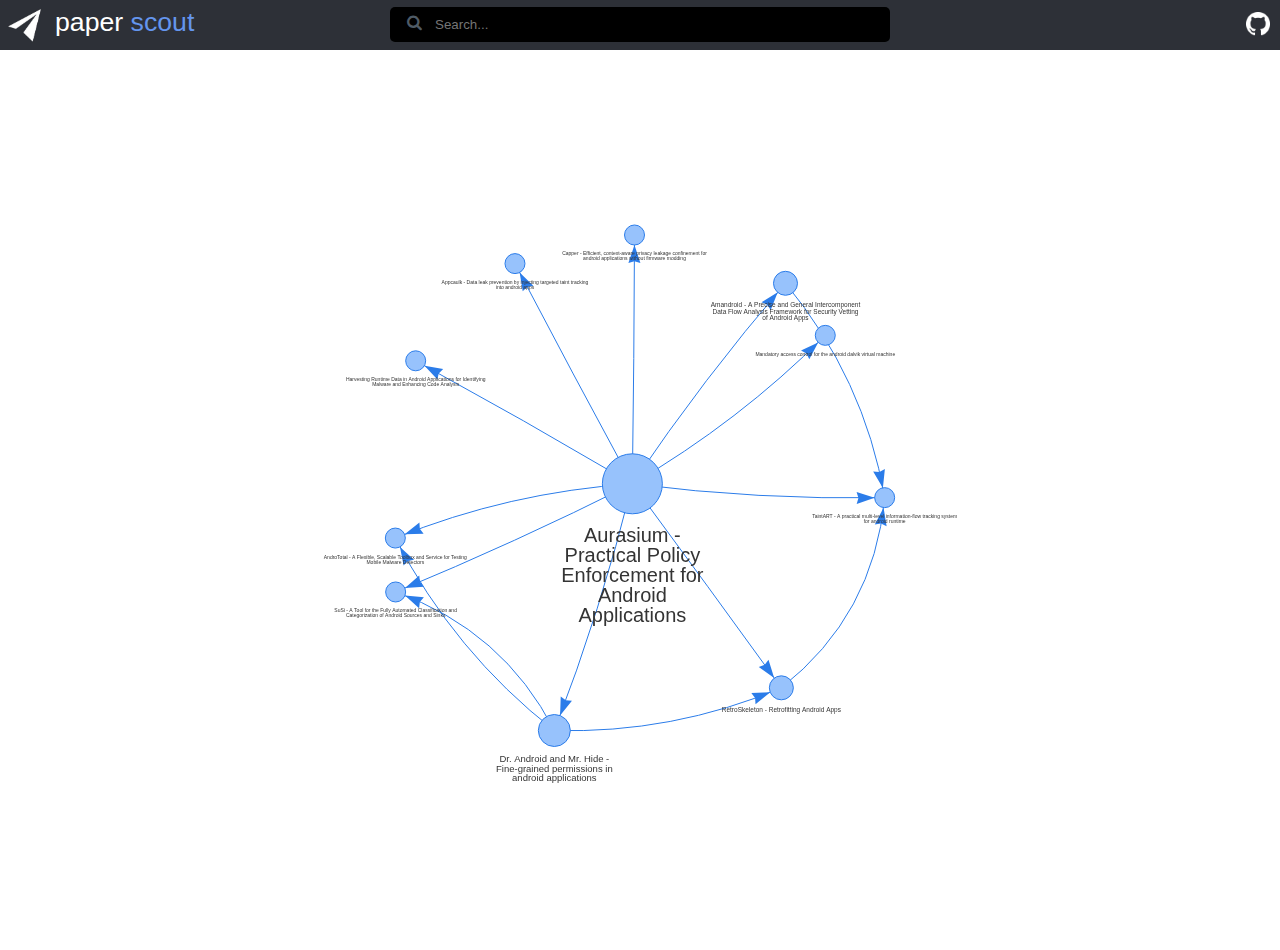
<file: src/main/html/index.html>
<!doctype html>
<html>
<head>
  <title>paper scout</title>

  <script type="text/javascript" src="javascript/jquery-3.2.1.min.js"></script>
  <script type="text/javascript" src="javascript/vis.min.js"></script>
  <link href="stylesheets/vis.min.css" rel="stylesheet" type="text/css" />
  <link href="http://maxcdn.bootstrapcdn.com/font-awesome/4.1.0/css/font-awesome.min.css" rel="stylesheet" type="text/css" />

  <style type="text/css">
    body {
      margin:0;
      padding:0;
      overflow-y:hidden;
      font-family: Arial, Helvetica, sans-serif;
      font-size: 12pt;
    }
    #network {
      position:absolute;
      top:50px;
      right:0px;
      bottom:-50px;
      width:100%;
      height:100%;

    }
    
    #header {
      position:absolute;
      top:0px;
      color:white;
      width:100%;
      height:50px;
      background-color: #2d3037;
    }

    #header #logo {
      height:100%;
    }
    

    #header .title { float:left; font-size:20pt; left:55px; position:absolute; top:7px; }
    #header .title span { color:cornflowerblue; }
    /*#header #search { background: #FF0000; border: none; color: #63717f; font-size: 10pt; height: 35px; right:50%; position:absolute; width:300px; }*/

    #sidepanel { padding:0 20px 20px 20px; position:absolute; display: none;
      top:50px;
      right:0px;
      bottom:-50px;
      width:25%;
      background-color: #2d3037;
      color:white; 
      overflow-y: scroll;
    }

    #sidepanel .paper-title { float:left; font-size:14pt; font-weight:bold; margin-bottom:20px;}
    #sidepanel .paper-reference { clear:left; float:left; }
    .reference { clear:left; float:left; }
    .reference ul li { font-style: italic; }

#header .box { position:absolute; left: 50%; transform: translateX(-50%); top:7px;}
.container-1 { width: 500px; vertical-align: middle; white-space: nowrap; position: relative; }
.container-1 input#search{ width: 500px; height: 35px; background: #000; border: none; font-size: 10pt;
 color: #63717f;
 padding-left: 45px;
 -webkit-border-radius: 5px;
 -moz-border-radius: 5px;
 border-radius: 5px;
}

.container-1 .icon{
 position: absolute;
 top: 0px;
 margin-left: 17px;
 margin-top: 7px;
 z-index: 1;
 color: #4f5b66;
}

#header a.github-link { position:absolute; right:10px; top:12px; }
#header .github-link img { width:24px; }

  </style>
</head>
<body>
<div id="header">
  <img id="logo" src="images/logo.png" />
  <div class="title">paper <span>scout</span></div>
  <div class="box">
    <div class="container-1">
      <span class="icon"><i class="fa fa-search"></i></span>
      <input type="search" id="search" placeholder="Search..." />
    </div>
  </div>
  <a class="github-link" href="https://github.com/andrew-bedford/paper-scout" target="blank"><img src="images/github.png" /></a>
</div>


<div id="network"></div>
<div id="sidepanel">
  <span class="paper-title"></span>
  <div id="paper-references"></div>
</div>
<script type="text/javascript">

  nodes = new vis.DataSet([
{ id: 1, value: 1, label: 'RetroSkeleton - Retrofitting Android Apps', title:'RetroSkeleton - Retrofitting Android Apps', results: '<div class="reference" data-title="TaintART - A practical multi-level information-flow tracking system for android runtime"><span class="reference-header">In \'TaintART - A practical multi-level information-flow tracking system for android runtime\' as [17]</span><ul><li>Aurasium [58] and RetroSkeleton [17] can add enforcement policies and fine-grained mandatory access control on sensitive API invocations by rewriting and repackaging apps.</li></ul></div>' },
{ id: 2, value: 3, label: 'Dr. Android and Mr. Hide - Fine-grained permissions in android applications', title:'Dr. Android and Mr. Hide - Fine-grained permissions in android applications', results: '<div class="reference" data-title="AndroTotal - A Flexible, Scalable Toolbox and Service for Testing Mobile Malware Detectors"><span class="reference-header">In \'AndroTotal - A Flexible, Scalable Toolbox and Service for Testing Mobile Malware Detectors\' as [8]</span><ul><li>Two recent works [13, 18] studied the robustness of current Android malware detectors against evasion attempts such as repackaging, encryption or obfuscation (basically implementing methodologies proposed before the Android era [2, 11]). Unsurprisingly, most products failed at detecting variants of known malware families.</li><li>These crucial aspects are not really taken into account by state-of-the-art malware detector testing approaches [12, 13, 18]. The only attempt at scalability and automation is Google’s VirusTotal service2, which appears similar in spirit to our research vision.</li><li>Recently, Zheng et al. [18] and Rastogi et al. [13] continued along the same line by proposing and testing code-transformation procedures for the Dalvik VM and ARM. The assumption behind this research line is that malware authors will rely on (similar) code-transformation procedures to evade static signatures: Therefore, evaluating malware detectors against mutants is a good estimation of their robustness to future malware.</li><li>Although [13, 18] have some technical limitations (i.e., corner cases that, according to our experience, produce APKs that do not run properly on some Android versions), we believe that they cover extensively this research direction. Research Gap.</li></ul></div><div class="reference" data-title="RetroSkeleton - Retrofitting Android Apps"><span class="reference-header">In \'RetroSkeleton - Retrofitting Android Apps\' as [21]</span><ul><li>7.2 Rewriting Android Apps Jeon et al. [21] developed a system to provide finer-grained per missions for Android. Their work is based on a specialized replacement for some privacy-sensitive APIs and use Dalvik bytecode rewriting to modify apps to use their replacement API.</li></ul></div><div class="reference" data-title="SuSi - A Tool for the Fully Automated Classification and Categorization of Android Sources and Sinks"><span class="reference-header">In \'SuSi - A Tool for the Fully Automated Classification and Categorization of Android Sources and Sinks\' as [19]</span><ul></ul></div>' },
{ id: 3, value: 0, label: 'Appcaulk - Data leak prevention by injecting targeted taint tracking into android apps', title:'Appcaulk - Data leak prevention by injecting targeted taint tracking into android apps', results: '' },
{ id: 4, value: 0, label: 'Mandatory access control for the android dalvik virtual machine', title:'Mandatory access control for the android dalvik virtual machine', results: '' },
{ id: 5, value: 10, label: 'Aurasium - Practical Policy Enforcement for Android Applications', title:'Aurasium - Practical Policy Enforcement for Android Applications', results: '<div class="reference" data-title="Dr. Android and Mr. Hide - Fine-grained permissions in android applications"><span class="reference-header">In \'Dr. Android and Mr. Hide - Fine-grained permissions in android applications\' as [28]</span><ul><li>Similar to Dr. Android, Aurasium is a tool that can transform apps to, among other things, intercept system calls to enforce security policies [28].</li></ul></div><div class="reference" data-title="AndroTotal - A Flexible, Scalable Toolbox and Service for Testing Mobile Malware Detectors"><span class="reference-header">In \'AndroTotal - A Flexible, Scalable Toolbox and Service for Testing Mobile Malware Detectors\' as [17]</span><ul><li>Fortunately, given the great research interest around the Android permission model [1, 4, 5, 8, 17], it is realistic that future versions will incorporate special policies for certified auditing security applications. However, given the current state of the art, questions arise on how anti-malware apps currently work, and how effective they can possibly be with such a restrictive security framework.</li></ul></div><div class="reference" data-title="Mandatory access control for the android dalvik virtual machine"><span class="reference-header">In \'Mandatory access control for the android dalvik virtual machine\' as [18]</span><ul><li>Aurasium [18] is a protection solution that does not alter the Android OS. Indeed, Aurasium hardens Android applications by repackaging them in order to add its policy enforcement code.</li></ul></div><div class="reference" data-title="RetroSkeleton - Retrofitting Android Apps"><span class="reference-header">In \'RetroSkeleton - Retrofitting Android Apps\' as [27]</span><ul><li>7.3 Alternate Android Approaches Xu et al. [27] have developed Aurasium, which provides refer ence monitor capabilities by repackaging Android apps to use a custom version of libc. Their system can enforce security policies by interposing on low-level system calls, and performing their security checks from within the replaced libc call.</li></ul></div><div class="reference" data-title="Amandroid - A Precise and General Intercomponent Data Flow Analysis Framework for Security Vetting of Android Apps"><span class="reference-header">In \'Amandroid - A Precise and General Intercomponent Data Flow Analysis Framework for Security Vetting of Android Apps\' as [35]</span><ul><li>Multiple prior works [9, 26, 35] investigated the root security problems in the Android system and proposed augmented infrastructures to enforce the given security policy.</li></ul></div><div class="reference" data-title="Appcaulk - Data leak prevention by injecting targeted taint tracking into android apps"><span class="reference-header">In \'Appcaulk - Data leak prevention by injecting targeted taint tracking into android apps\' as [14]</span><ul><li>AppGuard [1] and Aurasium [14] aim to bring more fine-granular and cus 15  tomizable security policies to apps. AppGuard revokes permissions of an app by rewriting its bytecode.</li></ul></div><div class="reference" data-title="Capper - Efficient, context-aware privacy leakage confinement for android applications without firmware modding"><span class="reference-header">In \'Capper - Efficient, context-aware privacy leakage confinement for android applications without firmware modding\' as [32]</span><ul><li>In addition, efforts were made to introduce supplementary user consent acquisition mechanism, so that access to sensitive resource also requires user approval [23,32]. All these “end-point” solutions only mediate the access to private information, without directly tackling the privacy leakage problem.</li><li>Aurasium [32] repackages Android apps to sandbox important native APIs and watch the applications’ behaviors for security and privacy violations.</li></ul></div><div class="reference" data-title="SuSi - A Tool for the Fully Automated Classification and Categorization of Android Sources and Sinks"><span class="reference-header">In \'SuSi - A Tool for the Fully Automated Classification and Categorization of Android Sources and Sinks\' as [32]</span><ul><li>To address this problem, researchers have proposed various analysis tools to detect and react to data leaks, both statically [1, 2, 8, 10, 12, 15, 16, 18, 20, 23, 24, 33, 35] and dynamically [6,11,19,30,32]. Virtually all of these tools are configured with a privacy policy, usually defined in terms of lists of sources of sensitive data (e.g., the user’s current location) and sinks of potential channels through which such data could leak to an adversary (e.g., a network connection).</li><li>5.3 RQ3: Existing Lists of Sources & Sinks In this section we assess to what extent current static [1,  2, 12,15,16,20,23,24,33] and dynamic code analysis [11, 32] approaches could benefit from our categorized sources/sinks list. As our results show, SuSi finds all the sources and sinks these previous approaches mention, plus many others which the community was previously unaware of.</li><li>Aurasium [32] shifts the problem of identifying sources  and sinks by intercepting calls at the system level, i.e., between the native Android libraries and the standard Linux system libraries. While this reduces the number of methods to consider, it makes it harder to reconstruct higher-level semantics, and is failure-prone in case of Android version upgrades.</li><li>To protect the user’s privacy, di↵erent kinds of taint-tracking approaches have been proposed, both static [1, 2, 8, 10, 12, 15, 16, 18, 20, 23, 24, 33, 35] and dynamic [11, 19, 30, 32]. As already described in Section 1, such approaches are only as good as the source and sink lists they are configured with.</li></ul></div><div class="reference" data-title="Harvesting Runtime Data in Android Applications for Identifying Malware and Enhancing Code Analysis"><span class="reference-header">In \'Harvesting Runtime Data in Android Applications for Identifying Malware and Enhancing Code Analysis\' as [47]</span><ul><li>Other techniques such as Aurasium [47] inject a native code layer between the operating system and the Android application which intercepts sensitive API calls and checks the data passed to them. All these approaches share the problem of only finding values in code that is actually executed, thus requiring a test driver with full code coverage.</li></ul></div><div class="reference" data-title="TaintART - A practical multi-level information-flow tracking system for android runtime"><span class="reference-header">In \'TaintART - A practical multi-level information-flow tracking system for android runtime\' as [58]</span><ul><li>Aurasium [58] and RetroSkeleton [17] can add enforcement policies and fine-grained mandatory access control on sensitive API invocations by rewriting and repackaging apps.</li></ul></div>' },
{ id: 6, value: 1, label: 'Amandroid - A Precise and General Intercomponent Data Flow Analysis Framework for Security Vetting of Android Apps', title:'Amandroid - A Precise and General Intercomponent Data Flow Analysis Framework for Security Vetting of Android Apps', results: '<div class="reference" data-title="TaintART - A practical multi-level information-flow tracking system for android runtime"><span class="reference-header">In \'TaintART - A practical multi-level information-flow tracking system for android runtime\' as [53]</span><ul><li>ComDroid [14], AmanDroid [53], R-Droid [3], IccTA [35] and HornDroid [10] try to improve the static analyzer to detect implicit data flows across components among Android apps.</li></ul></div>' },
{ id: 7, value: 0, label: 'Capper - Efficient, context-aware privacy leakage confinement for android applications without firmware modding', title:'Capper - Efficient, context-aware privacy leakage confinement for android applications without firmware modding', results: '' },
{ id: 8, value: 0, label: 'SuSi - A Tool for the Fully Automated Classification and Categorization of Android Sources and Sinks', title:'SuSi - A Tool for the Fully Automated Classification and Categorization of Android Sources and Sinks', results: '' },
{ id: 9, value: 0, label: 'Harvesting Runtime Data in Android Applications for Identifying Malware and Enhancing Code Analysis', title:'Harvesting Runtime Data in Android Applications for Identifying Malware and Enhancing Code Analysis', results: '' },
{ id: 10, value: 0, label: 'TaintART - A practical multi-level information-flow tracking system for android runtime', title:'TaintART - A practical multi-level information-flow tracking system for android runtime', results: '' },
{ id: 11, value: 0, label: 'AndroTotal - A Flexible, Scalable Toolbox and Service for Testing Mobile Malware Detectors', title:'AndroTotal - A Flexible, Scalable Toolbox and Service for Testing Mobile Malware Detectors', results: '' }]);
edges = new vis.DataSet([
{ from: 1, to: 10 },
{ from: 2, to: 1 },
{ from: 2, to: 8 },
{ from: 2, to: 11 },
{ from: 5, to: 1 },
{ from: 5, to: 2 },
{ from: 5, to: 3 },
{ from: 5, to: 4 },
{ from: 5, to: 6 },
{ from: 5, to: 7 },
{ from: 5, to: 8 },
{ from: 5, to: 9 },
{ from: 5, to: 10 },
{ from: 5, to: 11 },
{ from: 6, to: 10 }]);


  // create a network
  var container = document.getElementById('network');
  var data = {
    nodes: nodes,
    edges: edges
  };
  var options = {
    nodes: {
      //shape: 'box',
      margin: 10,
      widthConstraint: {
        maximum: 150
      },
      shape: 'dot',
      scaling:{
        label: {
          min:5,
          max:20
        }
      }
    },
    edges: {
      arrows:'to'
    },
    interaction:{
      hover:true
    },
    physics: {
    /*  barnesHut: {
        springConstant: 0,
        avoidOverlap: 1
      },*/
      forceAtlas2Based: {
          gravitationalConstant: -26,
          centralGravity: 0.005,
          springLength: 230,
          springConstant: 0.18
      },
      maxVelocity: 146,
      solver: 'forceAtlas2Based',
      timestep: 0.35,
      stabilization: {iterations: 150}
    }

  };
  var network = new vis.Network(container, data, options);
  //Event Handlers
  network.on("doubleClick", function (selection) {
        let selectedNodeIds = selection.nodes; // array of selected node's ids
        let selectedNodes = nodes.get(selectedNodeIds); // retrive node objects from dataSet object
        
        if (selectedNodes.length == 0) {
          $("#sidepanel").hide();
        }
        else {
          for(let i in selectedNodes ) {
            $("#sidepanel").show();
            $("#paper-references").html(selectedNodes[i].results);
            $("#sidepanel .paper-title").html(selectedNodes[i].title);
          }     
        }   
    });

    //Filter the details to only display results related to the hovered paper 
    $("#network").hover(
      //mouse enter
      function() {
        $("#paper-references .reference").css("opacity", "1");
        //$("#paper-references .reference").show();
      },
    //mouse leave
    function () {});

    network.on("hoverNode", function (event) {
        var titleOfHoveredPaper = nodes.get(event.node).title;
        var hoveredReference = $("#paper-references .reference").filter("[data-title='"+titleOfHoveredPaper+"']");
        hoveredReference.css("opacity", "1");
        //hoveredReference.show();
        var otherReferences = $("#paper-references .reference").filter("[data-title!='"+titleOfHoveredPaper+"']");
        otherReferences.css("opacity", "0.25");
        //otherReferences.hide();
        
    });

</script>



</body>
</html>
</file>
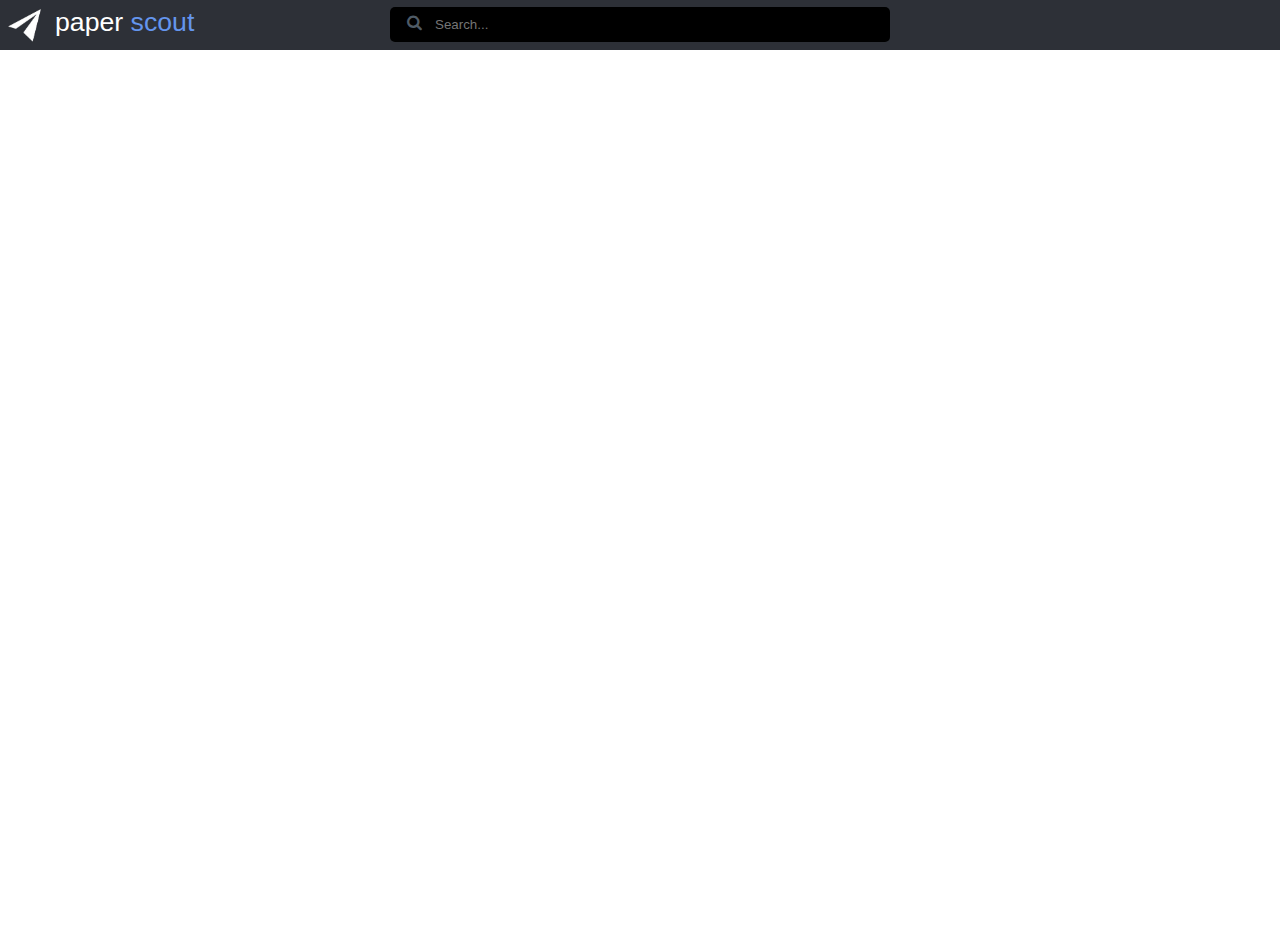
<file: src/main/html/template.html>
<!doctype html>
<html>
<head>
  <title>paper scout</title>

  <script type="text/javascript" src="javascript/jquery-3.2.1.min.js"></script>
  <script type="text/javascript" src="javascript/vis.min.js"></script>
  <link href="stylesheets/vis.min.css" rel="stylesheet" type="text/css" />
  <link href="http://maxcdn.bootstrapcdn.com/font-awesome/4.1.0/css/font-awesome.min.css" rel="stylesheet" type="text/css" />

  <style type="text/css">
    body {
      margin:0;
      padding:0;
      overflow-y:hidden;
      font-family: Arial, Helvetica, sans-serif;
      font-size: 12pt;
    }
    #network {
      position:absolute;
      top:50px;
      right:0px;
      bottom:-50px;
      width:100%;
      height:100%;

    }
    
    #header {
      position:absolute;
      top:0px;
      color:white;
      width:100%;
      height:50px;
      background-color: #2d3037;
    }

    #header #logo {
      height:100%;
    }
    

    #header .title { float:left; font-size:20pt; left:55px; position:absolute; top:7px; }
    #header .title span { color:cornflowerblue; }
    /*#header #search { background: #FF0000; border: none; color: #63717f; font-size: 10pt; height: 35px; right:50%; position:absolute; width:300px; }*/

    #sidepanel { padding:0 20px 20px 20px; position:absolute; display: none;
      top:50px;
      right:0px;
      bottom:-50px;
      width:25%;
      background-color: #2d3037;
      color:white; 
      overflow-y: scroll;
    }

    #sidepanel .paper-title { float:left; font-size:14pt; font-weight:bold; margin-bottom:20px;}
    #sidepanel .paper-reference { clear:left; float:left; }
    .reference { clear:left; float:left; }
    .reference ul li { font-style: italic; }

#header .box { position:absolute; left: 50%; transform: translateX(-50%); top:7px;}
.container-1 { width: 500px; vertical-align: middle; white-space: nowrap; position: relative; }
.container-1 input#search{ width: 500px; height: 35px; background: #000; border: none; font-size: 10pt;
 color: #63717f;
 padding-left: 45px;
 -webkit-border-radius: 5px;
 -moz-border-radius: 5px;
 border-radius: 5px;
}

.container-1 .icon{
 position: absolute;
 top: 0px;
 margin-left: 17px;
 margin-top: 7px;
 z-index: 1;
 color: #4f5b66;
}
  </style>
</head>
<body>
<div id="header">
  <img id="logo" src="images/logo.png" />
  <div class="title">paper <span>scout</span></div>
  <div class="box">
    <div class="container-1">
      <span class="icon"><i class="fa fa-search"></i></span>
      <input type="search" id="search" placeholder="Search..." />
    </div>
</div>
</div>


<div id="network"></div>
<div id="sidepanel">
  <span class="paper-title"></span>
  <div id="paper-references"></div>
</div>
<script type="text/javascript">

  %%%nodes-and-edges%%%

  // create a network
  var container = document.getElementById('network');
  var data = {
    nodes: nodes,
    edges: edges
  };
  var options = {
    nodes: {
      //shape: 'box',
      margin: 10,
      widthConstraint: {
        maximum: 150
      },
      shape: 'dot',
      scaling:{
        label: {
          min:5,
          max:20
        }
      }
    },
    edges: {
      arrows:'to'
    },
    interaction:{
      hover:true
    },
    physics: {
    /*  barnesHut: {
        springConstant: 0,
        avoidOverlap: 1
      },*/
      forceAtlas2Based: {
          gravitationalConstant: -26,
          centralGravity: 0.005,
          springLength: 230,
          springConstant: 0.18
      },
      maxVelocity: 146,
      solver: 'forceAtlas2Based',
      timestep: 0.35,
      stabilization: {iterations: 150}
    }

  };
  var network = new vis.Network(container, data, options);
  //Event Handlers
  network.on("doubleClick", function (selection) {
        let selectedNodeIds = selection.nodes; // array of selected node's ids
        let selectedNodes = nodes.get(selectedNodeIds); // retrive node objects from dataSet object
        
        if (selectedNodes.length == 0) {
          $("#sidepanel").hide();
        }
        else {
          for(let i in selectedNodes ) {
            $("#sidepanel").show();
            $("#paper-references").html(selectedNodes[i].results);
            $("#sidepanel .paper-title").html(selectedNodes[i].title);
          }     
        }   
    });

    //Filter the details to only display results related to the hovered paper 
    $("#network").hover(
      //mouse enter
      function() {
        $("#paper-references .reference").css("opacity", "1");
        //$("#paper-references .reference").show();
      },
    //mouse leave
    function () {});

    network.on("hoverNode", function (event) {
        var titleOfHoveredPaper = nodes.get(event.node).title;
        var hoveredReference = $("#paper-references .reference").filter("[data-title='"+titleOfHoveredPaper+"']");
        hoveredReference.css("opacity", "1");
        //hoveredReference.show();
        var otherReferences = $("#paper-references .reference").filter("[data-title!='"+titleOfHoveredPaper+"']");
        otherReferences.css("opacity", "0.25");
        //otherReferences.hide();
        
    });

</script>



</body>
</html>
</file>
<file: src/main/html/stylesheets/vis.min.css>
.vis .overlay{position:absolute;top:0;left:0;width:100%;height:100%;z-index:10}.vis-active{box-shadow:0 0 10px #86d5f8}.vis [class*=span]{min-height:0;width:auto}div.vis-configuration{position:relative;display:block;float:left;font-size:12px}div.vis-configuration-wrapper{display:block;width:700px}div.vis-configuration-wrapper::after{clear:both;content:"";display:block}div.vis-configuration.vis-config-option-container{display:block;width:495px;background-color:#fff;border:2px solid #f7f8fa;border-radius:4px;margin-top:20px;left:10px;padding-left:5px}div.vis-configuration.vis-config-button{display:block;width:495px;height:25px;vertical-align:middle;line-height:25px;background-color:#f7f8fa;border:2px solid #ceced0;border-radius:4px;margin-top:20px;left:10px;padding-left:5px;cursor:pointer;margin-bottom:30px}div.vis-configuration.vis-config-button.hover{background-color:#4588e6;border:2px solid #214373;color:#fff}div.vis-configuration.vis-config-item{display:block;float:left;width:495px;height:25px;vertical-align:middle;line-height:25px}div.vis-configuration.vis-config-item.vis-config-s2{left:10px;background-color:#f7f8fa;padding-left:5px;border-radius:3px}div.vis-configuration.vis-config-item.vis-config-s3{left:20px;background-color:#e4e9f0;padding-left:5px;border-radius:3px}div.vis-configuration.vis-config-item.vis-config-s4{left:30px;background-color:#cfd8e6;padding-left:5px;border-radius:3px}div.vis-configuration.vis-config-header{font-size:18px;font-weight:700}div.vis-configuration.vis-config-label{width:120px;height:25px;line-height:25px}div.vis-configuration.vis-config-label.vis-config-s3{width:110px}div.vis-configuration.vis-config-label.vis-config-s4{width:100px}div.vis-configuration.vis-config-colorBlock{top:1px;width:30px;height:19px;border:1px solid #444;border-radius:2px;padding:0;margin:0;cursor:pointer}input.vis-configuration.vis-config-checkbox{left:-5px}input.vis-configuration.vis-config-rangeinput{position:relative;top:-5px;width:60px;padding:1px;margin:0;pointer-events:none}input.vis-configuration.vis-config-range{-webkit-appearance:none;border:0 solid #fff;background-color:rgba(0,0,0,0);width:300px;height:20px}input.vis-configuration.vis-config-range::-webkit-slider-runnable-track{width:300px;height:5px;background:#dedede;background:-moz-linear-gradient(top,#dedede 0,#c8c8c8 99%);background:-webkit-gradient(linear,left top,left bottom,color-stop(0,#dedede),color-stop(99%,#c8c8c8));background:-webkit-linear-gradient(top,#dedede 0,#c8c8c8 99%);background:-o-linear-gradient(top,#dedede 0,#c8c8c8 99%);background:-ms-linear-gradient(top,#dedede 0,#c8c8c8 99%);background:linear-gradient(to bottom,#dedede 0,#c8c8c8 99%);border:1px solid #999;box-shadow:#aaa 0 0 3px 0;border-radius:3px}input.vis-configuration.vis-config-range::-webkit-slider-thumb{-webkit-appearance:none;border:1px solid #14334b;height:17px;width:17px;border-radius:50%;background:#3876c2;background:-moz-linear-gradient(top,#3876c2 0,#385380 100%);background:-webkit-gradient(linear,left top,left bottom,color-stop(0,#3876c2),color-stop(100%,#385380));background:-webkit-linear-gradient(top,#3876c2 0,#385380 100%);background:-o-linear-gradient(top,#3876c2 0,#385380 100%);background:-ms-linear-gradient(top,#3876c2 0,#385380 100%);background:linear-gradient(to bottom,#3876c2 0,#385380 100%);box-shadow:#111927 0 0 1px 0;margin-top:-7px}input.vis-configuration.vis-config-range:focus{outline:0}input.vis-configuration.vis-config-range:focus::-webkit-slider-runnable-track{background:#9d9d9d;background:-moz-linear-gradient(top,#9d9d9d 0,#c8c8c8 99%);background:-webkit-gradient(linear,left top,left bottom,color-stop(0,#9d9d9d),color-stop(99%,#c8c8c8));background:-webkit-linear-gradient(top,#9d9d9d 0,#c8c8c8 99%);background:-o-linear-gradient(top,#9d9d9d 0,#c8c8c8 99%);background:-ms-linear-gradient(top,#9d9d9d 0,#c8c8c8 99%);background:linear-gradient(to bottom,#9d9d9d 0,#c8c8c8 99%)}input.vis-configuration.vis-config-range::-moz-range-track{width:300px;height:10px;background:#dedede;background:-moz-linear-gradient(top,#dedede 0,#c8c8c8 99%);background:-webkit-gradient(linear,left top,left bottom,color-stop(0,#dedede),color-stop(99%,#c8c8c8));background:-webkit-linear-gradient(top,#dedede 0,#c8c8c8 99%);background:-o-linear-gradient(top,#dedede 0,#c8c8c8 99%);background:-ms-linear-gradient(top,#dedede 0,#c8c8c8 99%);background:linear-gradient(to bottom,#dedede 0,#c8c8c8 99%);border:1px solid #999;box-shadow:#aaa 0 0 3px 0;border-radius:3px}input.vis-configuration.vis-config-range::-moz-range-thumb{border:none;height:16px;width:16px;border-radius:50%;background:#385380}input.vis-configuration.vis-config-range:-moz-focusring{outline:1px solid #fff;outline-offset:-1px}input.vis-configuration.vis-config-range::-ms-track{width:300px;height:5px;background:0 0;border-color:transparent;border-width:6px 0;color:transparent}input.vis-configuration.vis-config-range::-ms-fill-lower{background:#777;border-radius:10px}input.vis-configuration.vis-config-range::-ms-fill-upper{background:#ddd;border-radius:10px}input.vis-configuration.vis-config-range::-ms-thumb{border:none;height:16px;width:16px;border-radius:50%;background:#385380}input.vis-configuration.vis-config-range:focus::-ms-fill-lower{background:#888}input.vis-configuration.vis-config-range:focus::-ms-fill-upper{background:#ccc}.vis-configuration-popup{position:absolute;background:rgba(57,76,89,.85);border:2px solid #f2faff;line-height:30px;height:30px;width:150px;text-align:center;color:#fff;font-size:14px;border-radius:4px;-webkit-transition:opacity .3s ease-in-out;-moz-transition:opacity .3s ease-in-out;transition:opacity .3s ease-in-out}.vis-configuration-popup:after,.vis-configuration-popup:before{left:100%;top:50%;border:solid transparent;content:" ";height:0;width:0;position:absolute;pointer-events:none}.vis-configuration-popup:after{border-color:rgba(136,183,213,0);border-left-color:rgba(57,76,89,.85);border-width:8px;margin-top:-8px}.vis-configuration-popup:before{border-color:rgba(194,225,245,0);border-left-color:#f2faff;border-width:12px;margin-top:-12px}div.vis-tooltip{position:absolute;visibility:hidden;padding:5px;white-space:nowrap;font-family:verdana;font-size:14px;color:#000;background-color:#f5f4ed;-moz-border-radius:3px;-webkit-border-radius:3px;border-radius:3px;border:1px solid #808074;box-shadow:3px 3px 10px rgba(0,0,0,.2);pointer-events:none;z-index:5}div.vis-color-picker{position:absolute;top:0;left:30px;margin-top:-140px;margin-left:30px;width:310px;height:444px;z-index:1;padding:10px;border-radius:15px;background-color:#fff;display:none;box-shadow:rgba(0,0,0,.5) 0 0 10px 0}div.vis-color-picker div.vis-arrow{position:absolute;top:147px;left:5px}div.vis-color-picker div.vis-arrow::after,div.vis-color-picker div.vis-arrow::before{right:100%;top:50%;border:solid transparent;content:" ";height:0;width:0;position:absolute;pointer-events:none}div.vis-color-picker div.vis-arrow:after{border-color:rgba(255,255,255,0);border-right-color:#fff;border-width:30px;margin-top:-30px}div.vis-color-picker div.vis-color{position:absolute;width:289px;height:289px;cursor:pointer}div.vis-color-picker div.vis-brightness{position:absolute;top:313px}div.vis-color-picker div.vis-opacity{position:absolute;top:350px}div.vis-color-picker div.vis-selector{position:absolute;top:137px;left:137px;width:15px;height:15px;border-radius:15px;border:1px solid #fff;background:#4c4c4c;background:-moz-linear-gradient(top,#4c4c4c 0,#595959 12%,#666 25%,#474747 39%,#2c2c2c 50%,#000 51%,#111 60%,#2b2b2b 76%,#1c1c1c 91%,#131313 100%);background:-webkit-gradient(linear,left top,left bottom,color-stop(0,#4c4c4c),color-stop(12%,#595959),color-stop(25%,#666),color-stop(39%,#474747),color-stop(50%,#2c2c2c),color-stop(51%,#000),color-stop(60%,#111),color-stop(76%,#2b2b2b),color-stop(91%,#1c1c1c),color-stop(100%,#131313));background:-webkit-linear-gradient(top,#4c4c4c 0,#595959 12%,#666 25%,#474747 39%,#2c2c2c 50%,#000 51%,#111 60%,#2b2b2b 76%,#1c1c1c 91%,#131313 100%);background:-o-linear-gradient(top,#4c4c4c 0,#595959 12%,#666 25%,#474747 39%,#2c2c2c 50%,#000 51%,#111 60%,#2b2b2b 76%,#1c1c1c 91%,#131313 100%);background:-ms-linear-gradient(top,#4c4c4c 0,#595959 12%,#666 25%,#474747 39%,#2c2c2c 50%,#000 51%,#111 60%,#2b2b2b 76%,#1c1c1c 91%,#131313 100%);background:linear-gradient(to bottom,#4c4c4c 0,#595959 12%,#666 25%,#474747 39%,#2c2c2c 50%,#000 51%,#111 60%,#2b2b2b 76%,#1c1c1c 91%,#131313 100%)}div.vis-color-picker div.vis-new-color{position:absolute;width:140px;height:20px;border:1px solid rgba(0,0,0,.1);border-radius:5px;top:380px;left:159px;text-align:right;padding-right:2px;font-size:10px;color:rgba(0,0,0,.4);vertical-align:middle;line-height:20px}div.vis-color-picker div.vis-initial-color{position:absolute;width:140px;height:20px;border:1px solid rgba(0,0,0,.1);border-radius:5px;top:380px;left:10px;text-align:left;padding-left:2px;font-size:10px;color:rgba(0,0,0,.4);vertical-align:middle;line-height:20px}div.vis-color-picker div.vis-label{position:absolute;width:300px;left:10px}div.vis-color-picker div.vis-label.vis-brightness{top:300px}div.vis-color-picker div.vis-label.vis-opacity{top:338px}div.vis-color-picker div.vis-button{position:absolute;width:68px;height:25px;border-radius:10px;vertical-align:middle;text-align:center;line-height:25px;top:410px;border:2px solid #d9d9d9;background-color:#f7f7f7;cursor:pointer}div.vis-color-picker div.vis-button.vis-cancel{left:5px}div.vis-color-picker div.vis-button.vis-load{left:82px}div.vis-color-picker div.vis-button.vis-apply{left:159px}div.vis-color-picker div.vis-button.vis-save{left:236px}div.vis-color-picker input.vis-range{width:290px;height:20px}div.vis-network div.vis-manipulation{box-sizing:content-box;border-width:0;border-bottom:1px;border-style:solid;border-color:#d6d9d8;background:#fff;background:-moz-linear-gradient(top,#fff 0,#fcfcfc 48%,#fafafa 50%,#fcfcfc 100%);background:-webkit-gradient(linear,left top,left bottom,color-stop(0,#fff),color-stop(48%,#fcfcfc),color-stop(50%,#fafafa),color-stop(100%,#fcfcfc));background:-webkit-linear-gradient(top,#fff 0,#fcfcfc 48%,#fafafa 50%,#fcfcfc 100%);background:-o-linear-gradient(top,#fff 0,#fcfcfc 48%,#fafafa 50%,#fcfcfc 100%);background:-ms-linear-gradient(top,#fff 0,#fcfcfc 48%,#fafafa 50%,#fcfcfc 100%);background:linear-gradient(to bottom,#fff 0,#fcfcfc 48%,#fafafa 50%,#fcfcfc 100%);padding-top:4px;position:absolute;left:0;top:0;width:100%;height:28px}div.vis-network div.vis-edit-mode{position:absolute;left:0;top:5px;height:30px}div.vis-network div.vis-close{position:absolute;right:0;top:0;width:30px;height:30px;background-position:20px 3px;background-repeat:no-repeat;background-image:url(img/network/cross.png);cursor:pointer;-webkit-touch-callout:none;-webkit-user-select:none;-khtml-user-select:none;-moz-user-select:none;-ms-user-select:none;user-select:none}div.vis-network div.vis-close:hover{opacity:.6}div.vis-network div.vis-edit-mode div.vis-button,div.vis-network div.vis-manipulation div.vis-button{float:left;font-family:verdana;font-size:12px;-moz-border-radius:15px;border-radius:15px;display:inline-block;background-position:0 0;background-repeat:no-repeat;height:24px;margin-left:10px;cursor:pointer;padding:0 8px 0 8px;-webkit-touch-callout:none;-webkit-user-select:none;-khtml-user-select:none;-moz-user-select:none;-ms-user-select:none;user-select:none}div.vis-network div.vis-manipulation div.vis-button:hover{box-shadow:1px 1px 8px rgba(0,0,0,.2)}div.vis-network div.vis-manipulation div.vis-button:active{box-shadow:1px 1px 8px rgba(0,0,0,.5)}div.vis-network div.vis-manipulation div.vis-button.vis-back{background-image:url(img/network/backIcon.png)}div.vis-network div.vis-manipulation div.vis-button.vis-none:hover{box-shadow:1px 1px 8px transparent;cursor:default}div.vis-network div.vis-manipulation div.vis-button.vis-none:active{box-shadow:1px 1px 8px transparent}div.vis-network div.vis-manipulation div.vis-button.vis-none{padding:0}div.vis-network div.vis-manipulation div.notification{margin:2px;font-weight:700}div.vis-network div.vis-manipulation div.vis-button.vis-add{background-image:url(img/network/addNodeIcon.png)}div.vis-network div.vis-edit-mode div.vis-button.vis-edit,div.vis-network div.vis-manipulation div.vis-button.vis-edit{background-image:url(img/network/editIcon.png)}div.vis-network div.vis-edit-mode div.vis-button.vis-edit.vis-edit-mode{background-color:#fcfcfc;border:1px solid #ccc}div.vis-network div.vis-manipulation div.vis-button.vis-connect{background-image:url(img/network/connectIcon.png)}div.vis-network div.vis-manipulation div.vis-button.vis-delete{background-image:url(img/network/deleteIcon.png)}div.vis-network div.vis-edit-mode div.vis-label,div.vis-network div.vis-manipulation div.vis-label{margin:0 0 0 23px;line-height:25px}div.vis-network div.vis-manipulation div.vis-separator-line{float:left;display:inline-block;width:1px;height:21px;background-color:#bdbdbd;margin:0 7px 0 15px}div.vis-network div.vis-navigation div.vis-button{width:34px;height:34px;-moz-border-radius:17px;border-radius:17px;position:absolute;display:inline-block;background-position:2px 2px;background-repeat:no-repeat;cursor:pointer;-webkit-touch-callout:none;-webkit-user-select:none;-khtml-user-select:none;-moz-user-select:none;-ms-user-select:none;user-select:none}div.vis-network div.vis-navigation div.vis-button:hover{box-shadow:0 0 3px 3px rgba(56,207,21,.3)}div.vis-network div.vis-navigation div.vis-button:active{box-shadow:0 0 1px 3px rgba(56,207,21,.95)}div.vis-network div.vis-navigation div.vis-button.vis-up{background-image:url(img/network/upArrow.png);bottom:50px;left:55px}div.vis-network div.vis-navigation div.vis-button.vis-down{background-image:url(img/network/downArrow.png);bottom:10px;left:55px}div.vis-network div.vis-navigation div.vis-button.vis-left{background-image:url(img/network/leftArrow.png);bottom:10px;left:15px}div.vis-network div.vis-navigation div.vis-button.vis-right{background-image:url(img/network/rightArrow.png);bottom:10px;left:95px}div.vis-network div.vis-navigation div.vis-button.vis-zoomIn{background-image:url(img/network/plus.png);bottom:10px;right:15px}div.vis-network div.vis-navigation div.vis-button.vis-zoomOut{background-image:url(img/network/minus.png);bottom:10px;right:55px}div.vis-network div.vis-navigation div.vis-button.vis-zoomExtends{background-image:url(img/network/zoomExtends.png);bottom:50px;right:15px}.vis-current-time{background-color:#ff7f6e;width:2px;z-index:1;pointer-events:none}.vis-rolling-mode-btn{height:40px;width:40px;position:absolute;top:7px;right:20px;border-radius:50%;font-size:28px;cursor:pointer;opacity:.8;color:#fff;font-weight:700;text-align:center;background:#3876c2}.vis-rolling-mode-btn:before{content:"\26F6"}.vis-rolling-mode-btn:hover{opacity:1}.vis-custom-time{background-color:#6e94ff;width:2px;cursor:move;z-index:1}.vis-panel.vis-background.vis-horizontal .vis-grid.vis-horizontal{position:absolute;width:100%;height:0;border-bottom:1px solid}.vis-panel.vis-background.vis-horizontal .vis-grid.vis-minor{border-color:#e5e5e5}.vis-panel.vis-background.vis-horizontal .vis-grid.vis-major{border-color:#bfbfbf}.vis-data-axis .vis-y-axis.vis-major{width:100%;position:absolute;color:#4d4d4d;white-space:nowrap}.vis-data-axis .vis-y-axis.vis-major.vis-measure{padding:0;margin:0;border:0;visibility:hidden;width:auto}.vis-data-axis .vis-y-axis.vis-minor{position:absolute;width:100%;color:#bebebe;white-space:nowrap}.vis-data-axis .vis-y-axis.vis-minor.vis-measure{padding:0;margin:0;border:0;visibility:hidden;width:auto}.vis-data-axis .vis-y-axis.vis-title{position:absolute;color:#4d4d4d;white-space:nowrap;bottom:20px;text-align:center}.vis-data-axis .vis-y-axis.vis-title.vis-measure{padding:0;margin:0;visibility:hidden;width:auto}.vis-data-axis .vis-y-axis.vis-title.vis-left{bottom:0;-webkit-transform-origin:left top;-moz-transform-origin:left top;-ms-transform-origin:left top;-o-transform-origin:left top;transform-origin:left bottom;-webkit-transform:rotate(-90deg);-moz-transform:rotate(-90deg);-ms-transform:rotate(-90deg);-o-transform:rotate(-90deg);transform:rotate(-90deg)}.vis-data-axis .vis-y-axis.vis-title.vis-right{bottom:0;-webkit-transform-origin:right bottom;-moz-transform-origin:right bottom;-ms-transform-origin:right bottom;-o-transform-origin:right bottom;transform-origin:right bottom;-webkit-transform:rotate(90deg);-moz-transform:rotate(90deg);-ms-transform:rotate(90deg);-o-transform:rotate(90deg);transform:rotate(90deg)}.vis-legend{background-color:rgba(247,252,255,.65);padding:5px;border:1px solid #b3b3b3;box-shadow:2px 2px 10px rgba(154,154,154,.55)}.vis-legend-text{white-space:nowrap;display:inline-block}.vis-item{position:absolute;color:#1a1a1a;border-color:#97b0f8;border-width:1px;background-color:#d5ddf6;display:inline-block;z-index:1}.vis-item.vis-selected{border-color:#ffc200;background-color:#fff785;z-index:2}.vis-editable.vis-selected{cursor:move}.vis-item.vis-point.vis-selected{background-color:#fff785}.vis-item.vis-box{text-align:center;border-style:solid;border-radius:2px}.vis-item.vis-point{background:0 0}.vis-item.vis-dot{position:absolute;padding:0;border-width:4px;border-style:solid;border-radius:4px}.vis-item.vis-range{border-style:solid;border-radius:2px;box-sizing:border-box}.vis-item.vis-background{border:none;background-color:rgba(213,221,246,.4);box-sizing:border-box;padding:0;margin:0}.vis-item .vis-item-overflow{position:relative;width:100%;height:100%;padding:0;margin:0;overflow:hidden}.vis-item-visible-frame{white-space:nowrap}.vis-item.vis-range .vis-item-content{position:relative;display:inline-block}.vis-item.vis-background .vis-item-content{position:absolute;display:inline-block}.vis-item.vis-line{padding:0;position:absolute;width:0;border-left-width:1px;border-left-style:solid}.vis-item .vis-item-content{white-space:nowrap;box-sizing:border-box;padding:5px}.vis-item .vis-onUpdateTime-tooltip{position:absolute;background:#4f81bd;color:#fff;width:200px;text-align:center;white-space:nowrap;padding:5px;border-radius:1px;transition:.4s;-o-transition:.4s;-moz-transition:.4s;-webkit-transition:.4s}.vis-item .vis-delete,.vis-item .vis-delete-rtl{position:absolute;top:0;width:24px;height:24px;box-sizing:border-box;padding:0 5px;cursor:pointer;-webkit-transition:background .2s linear;-moz-transition:background .2s linear;-ms-transition:background .2s linear;-o-transition:background .2s linear;transition:background .2s linear}.vis-item .vis-delete{right:-24px}.vis-item .vis-delete-rtl{left:-24px}.vis-item .vis-delete-rtl:after,.vis-item .vis-delete:after{content:"\00D7";color:red;font-family:arial,sans-serif;font-size:22px;font-weight:700;-webkit-transition:color .2s linear;-moz-transition:color .2s linear;-ms-transition:color .2s linear;-o-transition:color .2s linear;transition:color .2s linear}.vis-item .vis-delete-rtl:hover,.vis-item .vis-delete:hover{background:red}.vis-item .vis-delete-rtl:hover:after,.vis-item .vis-delete:hover:after{color:#fff}.vis-item .vis-drag-center{position:absolute;width:100%;height:100%;top:0;left:0;cursor:move}.vis-item.vis-range .vis-drag-left{position:absolute;width:24px;max-width:20%;min-width:2px;height:100%;top:0;left:-4px;cursor:w-resize}.vis-item.vis-range .vis-drag-right{position:absolute;width:24px;max-width:20%;min-width:2px;height:100%;top:0;right:-4px;cursor:e-resize}.vis-range.vis-item.vis-readonly .vis-drag-left,.vis-range.vis-item.vis-readonly .vis-drag-right{cursor:auto}.vis-itemset{position:relative;padding:0;margin:0;box-sizing:border-box}.vis-itemset .vis-background,.vis-itemset .vis-foreground{position:absolute;width:100%;height:100%;overflow:visible}.vis-axis{position:absolute;width:100%;height:0;left:0;z-index:1}.vis-foreground .vis-group{position:relative;box-sizing:border-box;border-bottom:1px solid #bfbfbf}.vis-foreground .vis-group:last-child{border-bottom:none}.vis-nesting-group{cursor:pointer}.vis-nested-group{background:#f5f5f5}.vis-label.vis-nesting-group.expanded:before{content:"\25BC"}.vis-label.vis-nesting-group.collapsed-rtl:before{content:"\25C0"}.vis-label.vis-nesting-group.collapsed:before{content:"\25B6"}.vis-overlay{position:absolute;top:0;left:0;width:100%;height:100%;z-index:10}.vis-labelset{position:relative;overflow:hidden;box-sizing:border-box}.vis-labelset .vis-label{position:relative;left:0;top:0;width:100%;color:#4d4d4d;box-sizing:border-box}.vis-labelset .vis-label{border-bottom:1px solid #bfbfbf}.vis-labelset .vis-label.draggable{cursor:pointer}.vis-labelset .vis-label:last-child{border-bottom:none}.vis-labelset .vis-label .vis-inner{display:inline-block;padding:5px}.vis-labelset .vis-label .vis-inner.vis-hidden{padding:0}.vis-panel{position:absolute;padding:0;margin:0;box-sizing:border-box}.vis-panel.vis-bottom,.vis-panel.vis-center,.vis-panel.vis-left,.vis-panel.vis-right,.vis-panel.vis-top{border:1px #bfbfbf}.vis-panel.vis-center,.vis-panel.vis-left,.vis-panel.vis-right{border-top-style:solid;border-bottom-style:solid;overflow:hidden}.vis-left.vis-panel.vis-vertical-scroll,.vis-right.vis-panel.vis-vertical-scroll{height:100%;overflow-x:hidden;overflow-y:scroll}.vis-left.vis-panel.vis-vertical-scroll{direction:rtl}.vis-left.vis-panel.vis-vertical-scroll .vis-content{direction:ltr}.vis-right.vis-panel.vis-vertical-scroll{direction:ltr}.vis-right.vis-panel.vis-vertical-scroll .vis-content{direction:rtl}.vis-panel.vis-bottom,.vis-panel.vis-center,.vis-panel.vis-top{border-left-style:solid;border-right-style:solid}.vis-background{overflow:hidden}.vis-panel>.vis-content{position:relative}.vis-panel .vis-shadow{position:absolute;width:100%;height:1px;box-shadow:0 0 10px rgba(0,0,0,.8)}.vis-panel .vis-shadow.vis-top{top:-1px;left:0}.vis-panel .vis-shadow.vis-bottom{bottom:-1px;left:0}.vis-graph-group0{fill:#4f81bd;fill-opacity:0;stroke-width:2px;stroke:#4f81bd}.vis-graph-group1{fill:#f79646;fill-opacity:0;stroke-width:2px;stroke:#f79646}.vis-graph-group2{fill:#8c51cf;fill-opacity:0;stroke-width:2px;stroke:#8c51cf}.vis-graph-group3{fill:#75c841;fill-opacity:0;stroke-width:2px;stroke:#75c841}.vis-graph-group4{fill:#ff0100;fill-opacity:0;stroke-width:2px;stroke:#ff0100}.vis-graph-group5{fill:#37d8e6;fill-opacity:0;stroke-width:2px;stroke:#37d8e6}.vis-graph-group6{fill:#042662;fill-opacity:0;stroke-width:2px;stroke:#042662}.vis-graph-group7{fill:#00ff26;fill-opacity:0;stroke-width:2px;stroke:#00ff26}.vis-graph-group8{fill:#f0f;fill-opacity:0;stroke-width:2px;stroke:#f0f}.vis-graph-group9{fill:#8f3938;fill-opacity:0;stroke-width:2px;stroke:#8f3938}.vis-timeline .vis-fill{fill-opacity:.1;stroke:none}.vis-timeline .vis-bar{fill-opacity:.5;stroke-width:1px}.vis-timeline .vis-point{stroke-width:2px;fill-opacity:1}.vis-timeline .vis-legend-background{stroke-width:1px;fill-opacity:.9;fill:#fff;stroke:#c2c2c2}.vis-timeline .vis-outline{stroke-width:1px;fill-opacity:1;fill:#fff;stroke:#e5e5e5}.vis-timeline .vis-icon-fill{fill-opacity:.3;stroke:none}.vis-time-axis{position:relative;overflow:hidden}.vis-time-axis.vis-foreground{top:0;left:0;width:100%}.vis-time-axis.vis-background{position:absolute;top:0;left:0;width:100%;height:100%}.vis-time-axis .vis-text{position:absolute;color:#4d4d4d;padding:3px;overflow:hidden;box-sizing:border-box;white-space:nowrap}.vis-time-axis .vis-text.vis-measure{position:absolute;padding-left:0;padding-right:0;margin-left:0;margin-right:0;visibility:hidden}.vis-time-axis .vis-grid.vis-vertical{position:absolute;border-left:1px solid}.vis-time-axis .vis-grid.vis-vertical-rtl{position:absolute;border-right:1px solid}.vis-time-axis .vis-grid.vis-minor{border-color:#e5e5e5}.vis-time-axis .vis-grid.vis-major{border-color:#bfbfbf}.vis-timeline{position:relative;border:1px solid #bfbfbf;overflow:hidden;padding:0;margin:0;box-sizing:border-box}
</file>
